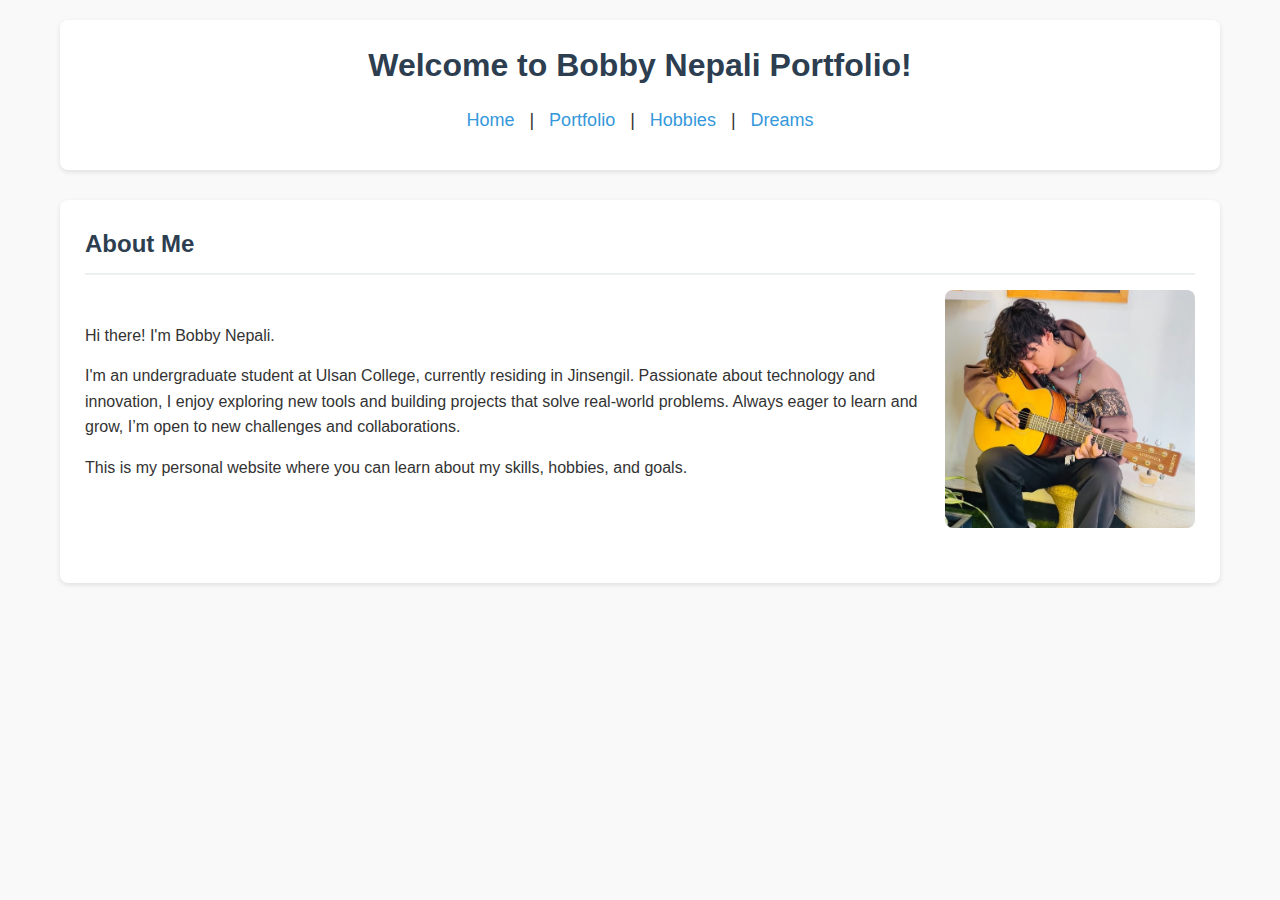
<file: index.html>
<!DOCTYPE html>
<html lang="en">
<head>
    <meta charset="UTF-8">
    <meta name="viewport" content="width=device-width, initial-scale=1.0">
    <title>Portfolio Website</title>
    <link rel="stylesheet" href="styles.css">
</head>
<body>
    <header>
        <h1>Welcome to Bobby Nepali Portfolio!</h1>
        <nav>
            <a href="index.html">Home</a> |
            <a href="portfolio.html">Portfolio</a> |
            <a href="hobbies.html">Hobbies</a> |
            <a href="dreams.html">Dreams</a>
        </nav>
    </header>
    
    <main>
        <section class="intro">
            <h2>About Me</h2>
            <div class="profile-container">
                <div class="text-content">
                    <p>Hi there! I'm Bobby Nepali.</p>
                    <p> I'm an undergraduate student at Ulsan College, currently residing in Jinsengil. Passionate about technology and innovation, I enjoy exploring new 
                        tools and building projects that solve real-world problems. Always eager to learn and grow, I’m open to new challenges and collaborations.</p>
                    <p>This is my personal website where you can learn about my skills, hobbies, and goals.</p>
                </div>
                <img src="./profile.jpg" alt="Your Name" class="profile-image">
            </div>
        </section>
    </main>
    
</body>
</html>
</file>
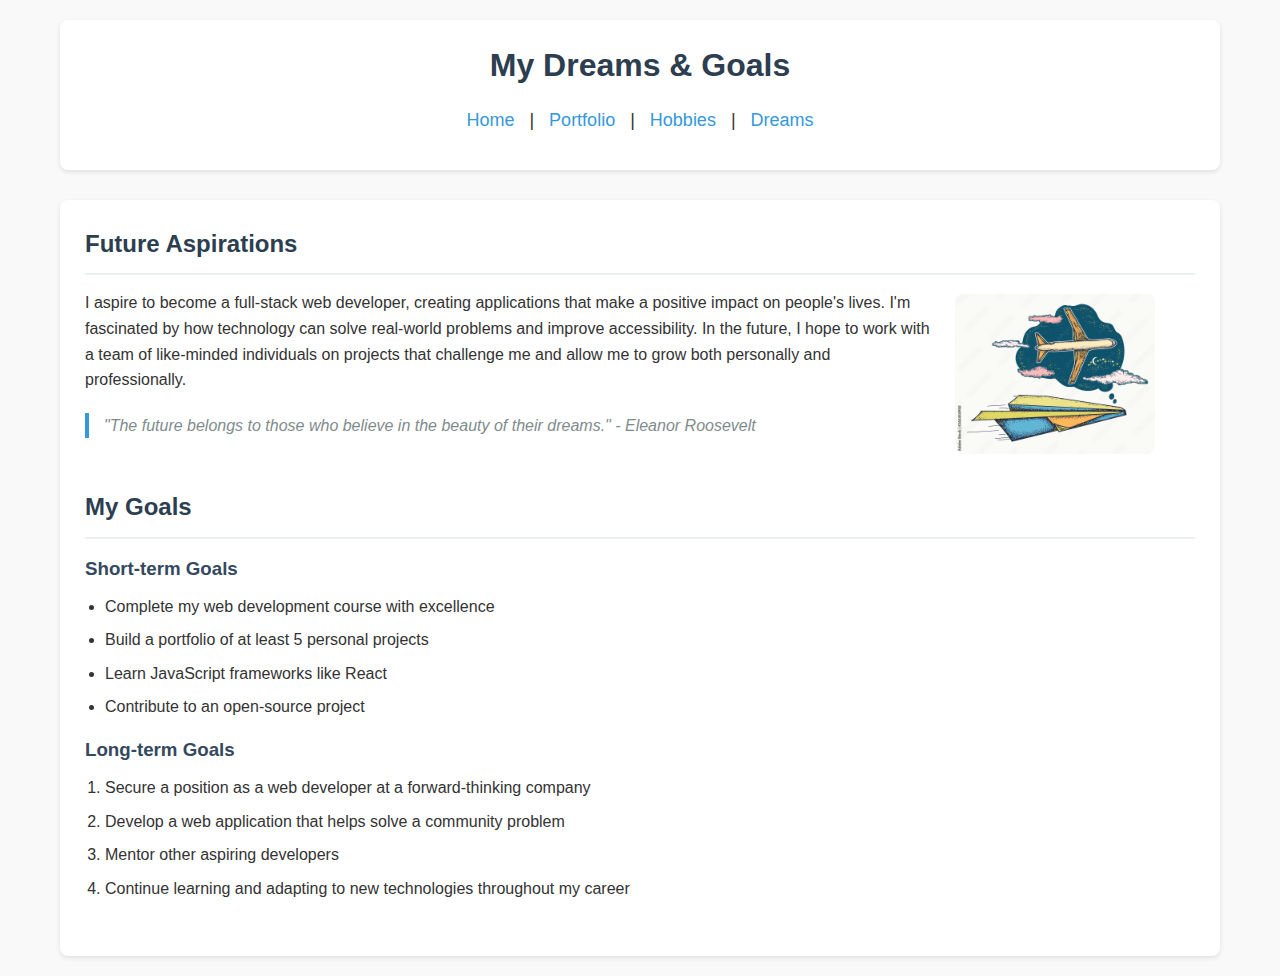
<file: dreams.html>
<!DOCTYPE html>
<html lang="en">
<head>
    <meta charset="UTF-8">
    <meta name="viewport" content="width=device-width, initial-scale=1.0">
    <title>Dreams - Your Name's Website</title>
    <link rel="stylesheet" href="styles.css">
</head>
<body>
    <header>
        <h1>My Dreams & Goals</h1>
        <nav>
            <a href="index.html">Home</a> |
            <a href="portfolio.html">Portfolio</a> |
            <a href="hobbies.html">Hobbies</a> |
            <a href="dreams.html">Dreams</a>
        </nav>
    </header>
    
    <main>
        <section class="dreams">
            <h2>Future Aspirations</h2>
            <div class="content-container">
                <div class="text-content">
                    <p>I aspire to become a full-stack web developer, creating applications that make a positive impact on people's lives. I'm fascinated by how technology can solve real-world problems and improve accessibility. In the future, I hope to work with a team of like-minded individuals on projects that challenge me and allow me to grow both personally and professionally.</p>
                    
                    <blockquote>"The future belongs to those who believe in the beauty of their dreams." - Eleanor Roosevelt</blockquote>
                </div>
                <img src="./dream.jpg" alt="Dreams Illustration" class="section-image">
            </div>
        </section>
        
        <section class="goals">
            <h2>My Goals</h2>
            
            <h3>Short-term Goals</h3>
            <ul>
                <li>Complete my web development course with excellence</li>
                <li>Build a portfolio of at least 5 personal projects</li>
                <li>Learn JavaScript frameworks like React</li>
                <li>Contribute to an open-source project</li>
            </ul>
            
            <h3>Long-term Goals</h3>
            <ol>
                <li>Secure a position as a web developer at a forward-thinking company</li>
                <li>Develop a web application that helps solve a community problem</li>
                <li>Mentor other aspiring developers</li>
                <li>Continue learning and adapting to new technologies throughout my career</li>
            </ol>
        </section>
    </main>
</body>
</html>
</file>
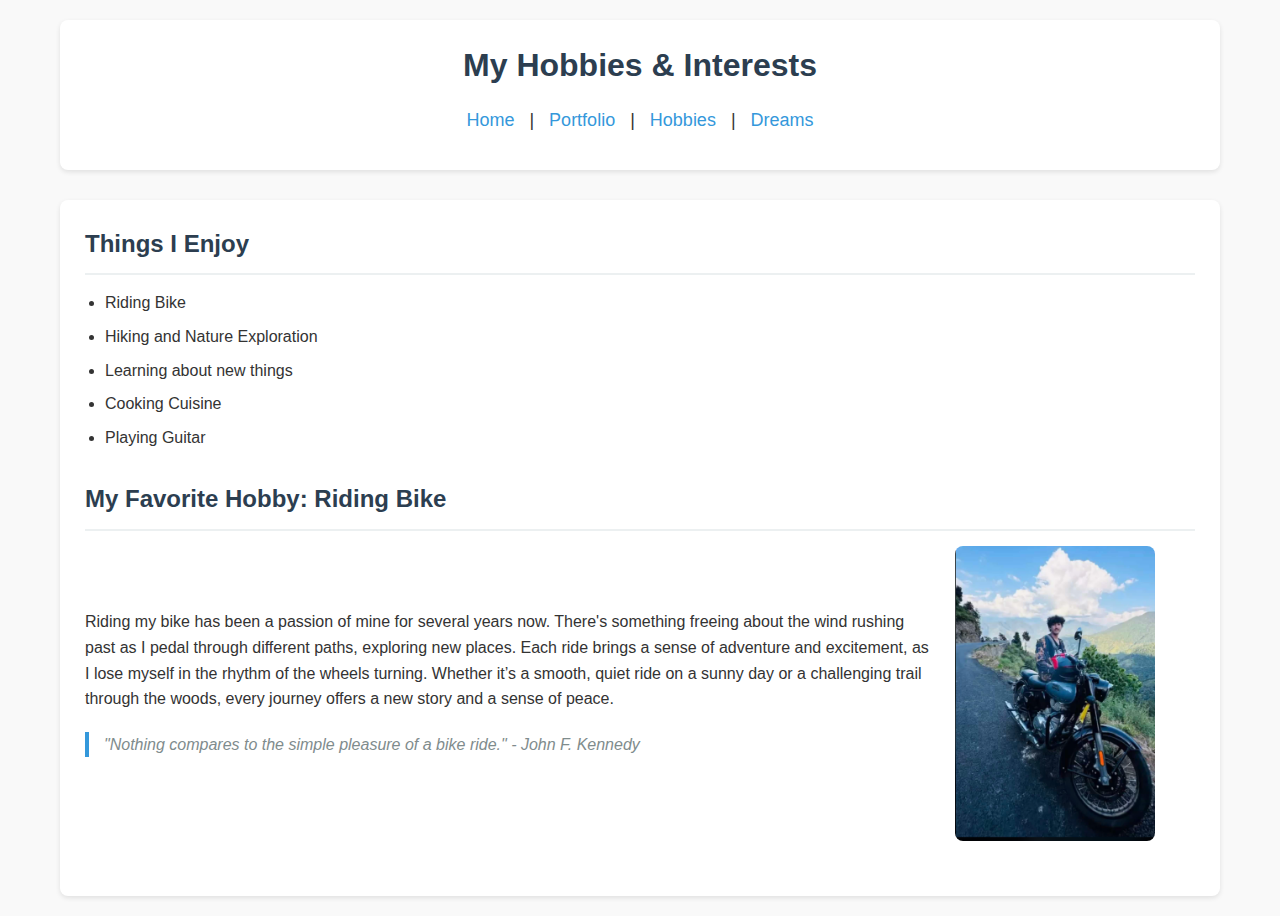
<file: hobbies.html>
<!DOCTYPE html>
<html lang="en">
<head>
    <meta charset="UTF-8">
    <meta name="viewport" content="width=device-width, initial-scale=1.0">
    <title>Hobbies - Your Name's Website</title>
    <link rel="stylesheet" href="styles.css">
</head>
<body>
    <header>
        <h1>My Hobbies & Interests</h1>
        <nav>
            <a href="index.html">Home</a> |
            <a href="portfolio.html">Portfolio</a> |
            <a href="hobbies.html">Hobbies</a> |
            <a href="dreams.html">Dreams</a>
        </nav>
    </header>
    
    <main>
        <section class="hobbies-list">
            <h2>Things I Enjoy</h2>
            <ul>
                <li>Riding Bike</li>
                <li>Hiking and Nature Exploration</li>
                <li>Learning about new things</li>
                <li>Cooking Cuisine</li>
                <li>Playing Guitar</li>
            </ul>
        </section>
        
        <section class="favorite-hobby">
            <h2>My Favorite Hobby: Riding Bike</h2>
            <div class="content-container">
                <div class="text-content">
                    <p>Riding my bike has been a passion of mine for several years now. There's something freeing about the wind rushing past as I pedal through different paths, exploring new places. Each ride brings a sense of adventure and excitement, as I lose myself in the rhythm of the wheels turning. Whether it’s a smooth, quiet ride on a sunny day or a challenging trail through the woods, every journey offers a new story and a sense of peace.</p>
                    
                    <blockquote>"Nothing compares to the simple pleasure of a bike ride." - John F. Kennedy</blockquote>
                </div>
                <img src="./bike.png" alt="Photography" class="section-image">
            </div>
        </section>
    </main>

</body>
</html>
</file>
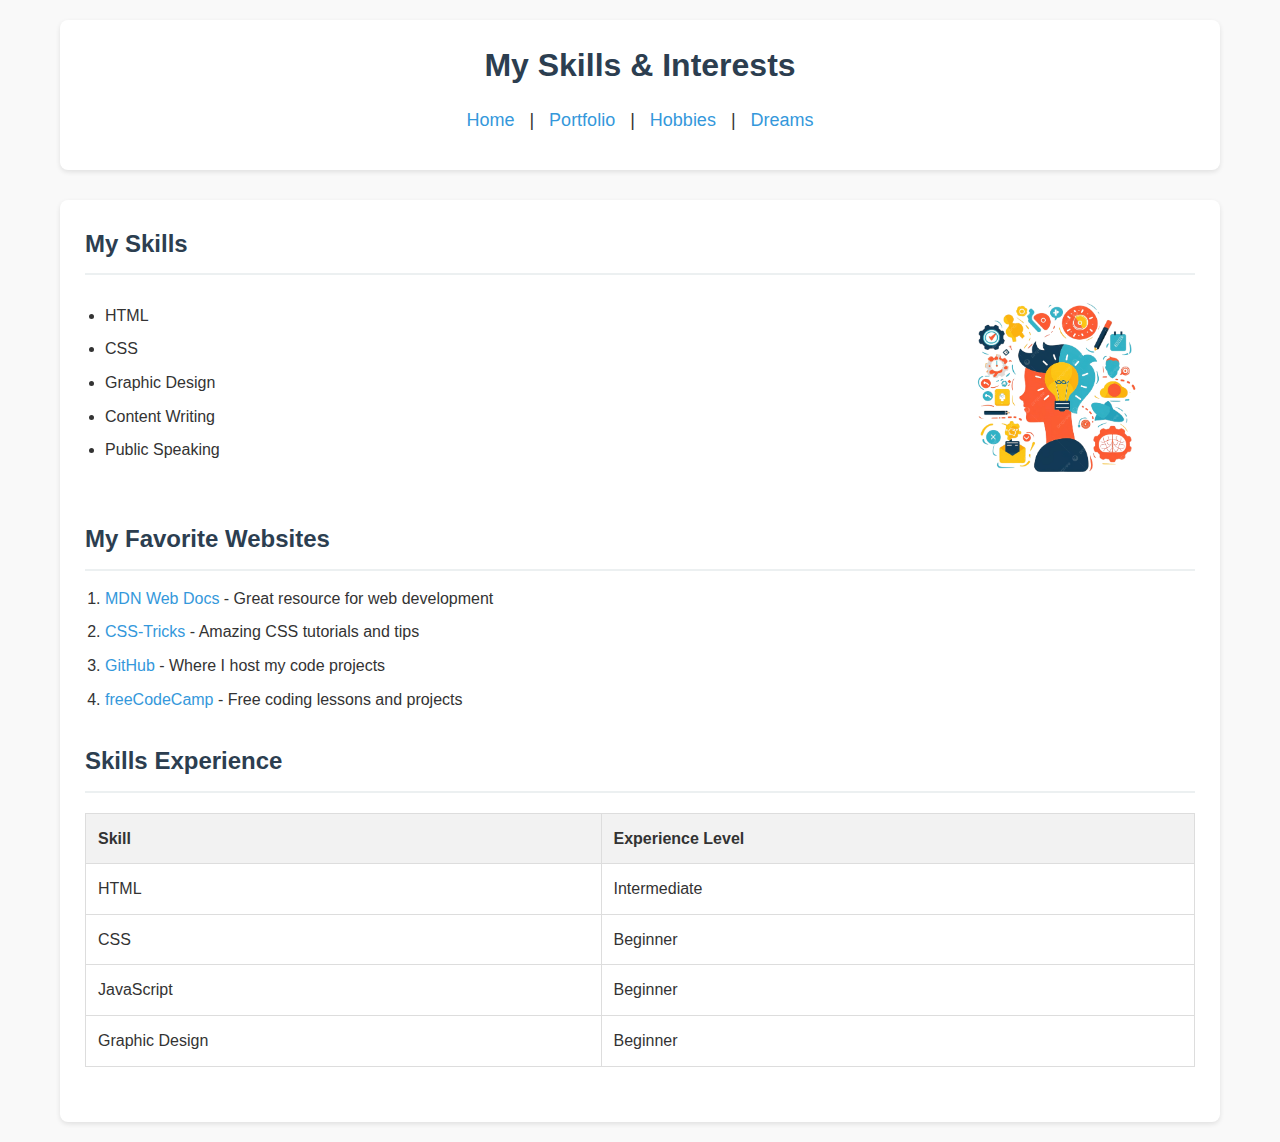
<file: portfolio.html>
<!DOCTYPE html>
<html lang="en">
<head>
    <meta charset="UTF-8">
    <meta name="viewport" content="width=device-width, initial-scale=1.0">
    <title>Portfolio - Your Name's Website</title>
    <link rel="stylesheet" href="styles.css">
</head>
<body>
    <header>
        <h1>My Skills & Interests</h1>
        <nav>
            <a href="index.html">Home</a> |
            <a href="portfolio.html">Portfolio</a> |
            <a href="hobbies.html">Hobbies</a> |
            <a href="dreams.html">Dreams</a>
        </nav>
    </header>
    
    <main>
        <section class="skills">
            <h2>My Skills</h2>
            <div class="content-container">
                <div class="text-content">
                    <ul>
                        <li>HTML</li>
                        <li>CSS</li>
                        <li>Graphic Design</li>
                        <li>Content Writing</li>
                        <li>Public Speaking</li>
                    </ul>
                </div>
                <img src="./skill.png" alt="Skills Illustration" class="section-image">
            </div>
        </section>
        
        <section class="favorite-websites">
            <h2>My Favorite Websites</h2>
            <ol>
                <li><a href="https://developer.mozilla.org" target="_blank">MDN Web Docs</a> - Great resource for web development</li>
                <li><a href="https://css-tricks.com" target="_blank">CSS-Tricks</a> - Amazing CSS tutorials and tips</li>
                <li><a href="https://github.com" target="_blank">GitHub</a> - Where I host my code projects</li>
                <li><a href="https://freecodecamp.org" target="_blank">freeCodeCamp</a> - Free coding lessons and projects</li>
            </ol>
        </section>
        
        <section class="skills-table">
            <h2>Skills Experience</h2>
            <table border="1">
                <tr>
                    <th>Skill</th>
                    <th>Experience Level</th>
                </tr>
                <tr>
                    <td>HTML</td>
                    <td>Intermediate</td>
                </tr>
                <tr>
                    <td>CSS</td>
                    <td>Beginner</td>
                </tr>
                <tr>
                    <td>JavaScript</td>
                    <td>Beginner</td>
                </tr>
                <tr>
                    <td>Graphic Design</td>
                    <td>Beginner</td>
                </tr>
            </table>
        </section>
    </main>
</body>
</html>
</file>
<file: styles.css>
/* Global Styles */
* {
    margin: 0;
    padding: 0;
    box-sizing: border-box;
}

body {
    font-family: 'Arial', sans-serif;
    line-height: 1.6;
    color: #333;
    max-width: 1200px;
    margin: 0 auto;
    padding: 20px;
    background-color: #f9f9f9;
}

header {
    text-align: center;
    margin-bottom: 30px;
    padding: 20px;
    background-color: #fff;
    border-radius: 8px;
    box-shadow: 0 2px 5px rgba(0,0,0,0.1);
}

h1 {
    color: #2c3e50;
    margin-bottom: 15px;
}

nav {
    margin: 15px 0;
    font-size: 18px;
}

nav a {
    color: #3498db;
    text-decoration: none;
    margin: 0 10px;
    transition: color 0.3s;
}

nav a:hover {
    color: #2980b9;
    text-decoration: underline;
}

main {
    background-color: #fff;
    padding: 25px;
    border-radius: 8px;
    box-shadow: 0 2px 5px rgba(0,0,0,0.1);
}

section {
    margin-bottom: 30px;
}

h2 {
    color: #2c3e50;
    margin-bottom: 15px;
    border-bottom: 2px solid #ecf0f1;
    padding-bottom: 10px;
}

h3 {
    color: #34495e;
    margin: 15px 0 10px;
}

p {
    margin-bottom: 15px;
}

ul, ol {
    margin-left: 20px;
    margin-bottom: 15px;
}

li {
    margin-bottom: 8px;
}

a {
    color: #3498db;
    text-decoration: none;
}

a:hover {
    text-decoration: underline;
}

img {
    max-width: 100%;
    height: auto;
    border-radius: 8px;
}

.profile-image {
    margin-left: 20px;
    width: 250px;
}

.profile-container {
    display: flex;
    align-items: center;
    justify-content: space-between;
    flex-wrap: wrap;
}

.text-content {
    flex: 1;
    min-width: 300px;
}

.content-container {
    display: flex;
    flex-wrap: wrap;
    align-items: center;
    gap: 20px;
}

.section-image {
    max-width: 200px;
    margin-right: 40px;
}

blockquote {
    font-style: italic;
    border-left: 4px solid #3498db;
    padding-left: 15px;
    margin: 20px 0;
    color: #7f8c8d;
}

table {
    width: 100%;
    border-collapse: collapse;
    margin: 20px 0;
}

th, td {
    padding: 12px;
    text-align: left;
    border: 1px solid #ddd;
}

th {
    background-color: #f2f2f2;
    font-weight: bold;
}

footer {
    text-align: center;
    margin-top: 30px;
    padding: 15px;
    background-color: #fff;
    border-radius: 8px;
    box-shadow: 0 2px 5px rgba(0,0,0,0.1);
    color: #7f8c8d;
}

/* Responsive Design */
@media (max-width: 768px) {
    .profile-container, .content-container {
        flex-direction: column;
        align-items: center;
    }
    
    .profile-image, .section-image {
        margin: 20px 0;
    }
    
    nav {
        display: flex;
        flex-direction: column;
        gap: 10px;
    }
    
    nav a {
        margin: 5px 0;
    }
}
</file>
